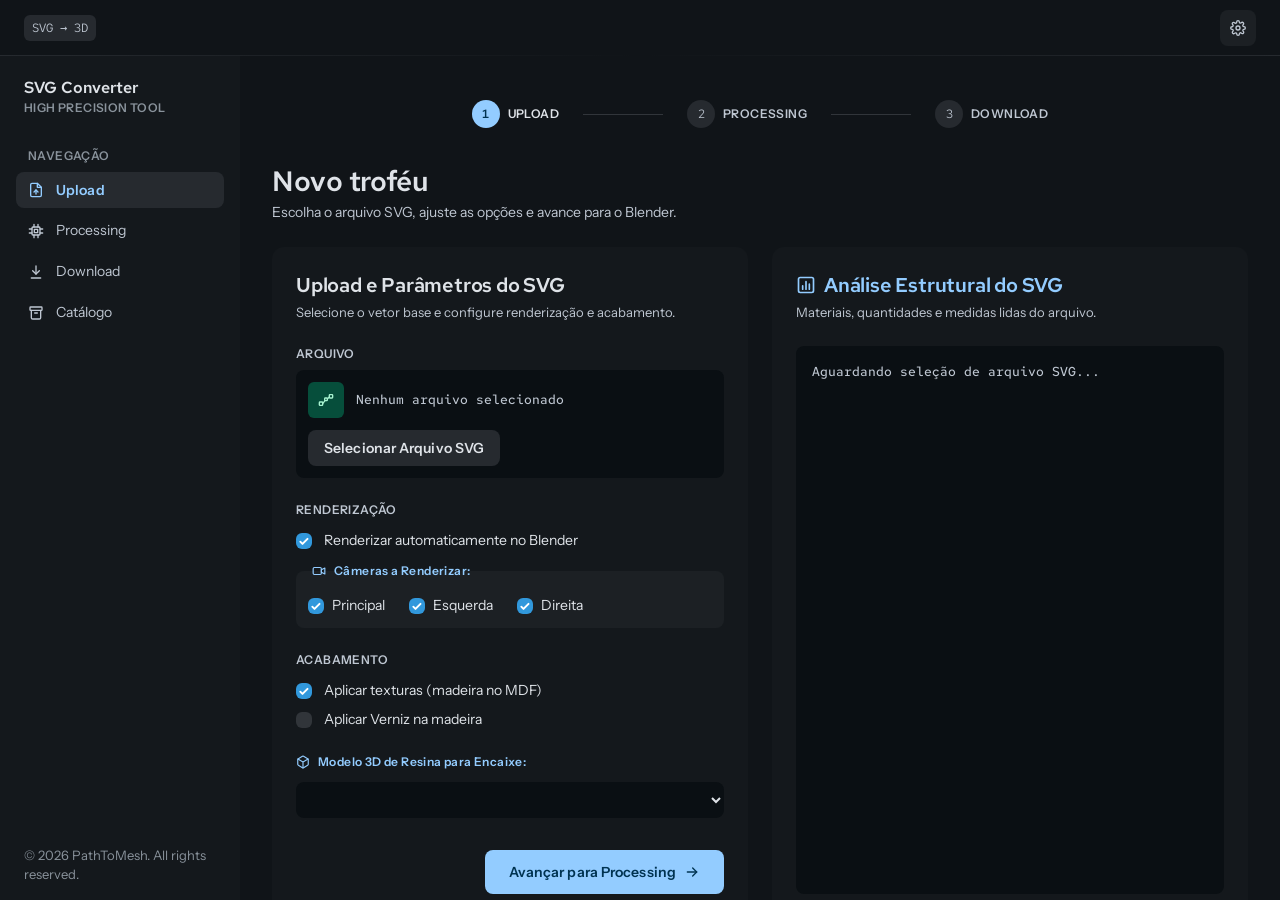
<file: ui_web/index.html>
<!DOCTYPE html>
<html lang="pt-BR" class="dark">
<head>
  <meta charset="UTF-8">
  <meta name="viewport" content="width=device-width, initial-scale=1.0">
  <!-- Sem nada da internet: CSS, JS e ícones (SVG abaixo) ficam nesta pasta; funciona offline -->
  <title>PathToMesh</title>
  <link rel="stylesheet" href="tema.css">
  <link rel="stylesheet" href="estilo.css">
</head>
<body>
  <!-- Ícones (desenhados em SVG, no lugar da fonte Material Symbols do modelo, que viria da internet) -->
  <svg xmlns="http://www.w3.org/2000/svg" class="sprite" aria-hidden="true">
    <defs>
      <symbol id="i-settings" viewBox="0 0 24 24"><circle cx="12" cy="12" r="3"/><path d="M19.4 15a1.7 1.7 0 0 0 .3 1.8l.1.1a2 2 0 1 1-2.8 2.8l-.1-.1a1.7 1.7 0 0 0-1.8-.3 1.7 1.7 0 0 0-1 1.5V21a2 2 0 1 1-4 0v-.1a1.7 1.7 0 0 0-1.1-1.5 1.7 1.7 0 0 0-1.8.3l-.1.1a2 2 0 1 1-2.8-2.8l.1-.1a1.7 1.7 0 0 0 .3-1.8 1.7 1.7 0 0 0-1.5-1H3a2 2 0 1 1 0-4h.1a1.7 1.7 0 0 0 1.5-1.1 1.7 1.7 0 0 0-.3-1.8l-.1-.1a2 2 0 1 1 2.8-2.8l.1.1a1.7 1.7 0 0 0 1.8.3H9a1.7 1.7 0 0 0 1-1.5V3a2 2 0 1 1 4 0v.1a1.7 1.7 0 0 0 1 1.5 1.7 1.7 0 0 0 1.8-.3l.1-.1a2 2 0 1 1 2.8 2.8l-.1.1a1.7 1.7 0 0 0-.3 1.8V9a1.7 1.7 0 0 0 1.5 1H21a2 2 0 1 1 0 4h-.1a1.7 1.7 0 0 0-1.5 1z"/></symbol>
      <symbol id="i-upload" viewBox="0 0 24 24"><path d="M14 2H6a2 2 0 0 0-2 2v16a2 2 0 0 0 2 2h12a2 2 0 0 0 2-2V8z"/><path d="M14 2v6h6"/><path d="M12 18v-6"/><path d="m9 15 3-3 3 3"/></symbol>
      <symbol id="i-memory" viewBox="0 0 24 24"><rect x="6" y="6" width="12" height="12" rx="1.5"/><rect x="9.5" y="9.5" width="5" height="5"/><path d="M9 2v4M15 2v4M9 18v4M15 18v4M2 9h4M2 15h4M18 9h4M18 15h4"/></symbol>
      <symbol id="i-download" viewBox="0 0 24 24"><path d="M12 3v12"/><path d="m7 10 5 5 5-5"/><path d="M5 21h14"/></symbol>
      <symbol id="i-inventory" viewBox="0 0 24 24"><rect x="3" y="3" width="18" height="5" rx="1"/><path d="M5 8v11a2 2 0 0 0 2 2h10a2 2 0 0 0 2-2V8"/><path d="M10 12h4"/></symbol>
      <symbol id="i-polyline" viewBox="0 0 24 24"><rect x="2" y="15" width="5" height="5" rx="1"/><rect x="17" y="4" width="5" height="5" rx="1"/><rect x="10" y="9" width="4" height="4" rx="1"/><path d="M7 17.5 10.5 13M14 10.5l3-3"/></symbol>
      <symbol id="i-videocam" viewBox="0 0 24 24"><rect x="2" y="6" width="14" height="12" rx="2"/><path d="m16 10 6-3v10l-6-3z"/></symbol>
      <symbol id="i-cubo" viewBox="0 0 24 24"><path d="M21 16V8a2 2 0 0 0-1-1.7l-7-4a2 2 0 0 0-2 0l-7 4A2 2 0 0 0 3 8v8a2 2 0 0 0 1 1.7l7 4a2 2 0 0 0 2 0l7-4a2 2 0 0 0 1-1.7z"/><path d="M3.3 7 12 12l8.7-5M12 22V12"/></symbol>
      <symbol id="i-seta" viewBox="0 0 24 24"><path d="M5 12h14"/><path d="m13 6 6 6-6 6"/></symbol>
      <symbol id="i-analytics" viewBox="0 0 24 24"><rect x="3" y="3" width="18" height="18" rx="2"/><path d="M8 17v-4M12 17V8M16 17v-6"/></symbol>
      <symbol id="i-pasta" viewBox="0 0 24 24"><path d="M3 7a2 2 0 0 1 2-2h4l2 2h8a2 2 0 0 1 2 2v1H7.5a2 2 0 0 0-1.9 1.4L3 19z"/><path d="M3 19 5.6 11.4A2 2 0 0 1 7.5 10H22l-2.7 7.6a2 2 0 0 1-1.9 1.4z"/></symbol>
      <symbol id="i-camadas" viewBox="0 0 24 24"><path d="m12 2 10 5-10 5L2 7z"/><path d="m2 12 10 5 10-5"/><path d="m2 17 10 5 10-5"/></symbol>
      <symbol id="i-regua" viewBox="0 0 24 24"><rect x="2" y="7" width="20" height="10" rx="1.5"/><path d="M6 7v4M10 7v3M14 7v4M18 7v3"/></symbol>
      <symbol id="i-aviso" viewBox="0 0 24 24"><path d="M10.3 3.9 1.8 18a2 2 0 0 0 1.7 3h17a2 2 0 0 0 1.7-3L13.7 3.9a2 2 0 0 0-3.4 0z"/><path d="M12 9v4M12 17h.01"/></symbol>
      <symbol id="i-erro" viewBox="0 0 24 24"><circle cx="12" cy="12" r="10"/><path d="m15 9-6 6M9 9l6 6"/></symbol>
      <symbol id="i-ok" viewBox="0 0 24 24"><circle cx="12" cy="12" r="10"/><path d="m8 12 3 3 5-6"/></symbol>
      <symbol id="i-check" viewBox="0 0 24 24"><path d="m5 12.5 4.5 4.5L19 7.5"/></symbol>
      <symbol id="i-atualizar" viewBox="0 0 24 24"><path d="M21 12a9 9 0 0 1-15.4 6.4L3 16"/><path d="M3 21v-5h5"/><path d="M3 12a9 9 0 0 1 15.4-6.4L21 8"/><path d="M21 3v5h-5"/></symbol>
      <symbol id="i-fechar" viewBox="0 0 24 24"><path d="M6 6l12 12M18 6 6 18"/></symbol>
      <symbol id="i-imagem" viewBox="0 0 24 24"><rect x="3" y="3" width="18" height="18" rx="2"/><circle cx="9" cy="9" r="2"/><path d="m21 15-3.1-3.1a2 2 0 0 0-2.8 0L6 21"/></symbol>
      <symbol id="i-anterior" viewBox="0 0 24 24"><path d="m15 18-6-6 6-6"/></symbol>
      <symbol id="i-proxima" viewBox="0 0 24 24"><path d="m9 18 6-6-6-6"/></symbol>
      <symbol id="i-copiar" viewBox="0 0 24 24"><rect x="9" y="9" width="12" height="12" rx="2"/><path d="M5 15H4a1 1 0 0 1-1-1V4a1 1 0 0 1 1-1h10a1 1 0 0 1 1 1v1"/></symbol>
      <symbol id="i-pasta-aberta" viewBox="0 0 24 24"><path d="M3 6a2 2 0 0 1 2-2h4l2 2h8a2 2 0 0 1 2 2v10a2 2 0 0 1-2 2H5a2 2 0 0 1-2-2z"/><path d="M12 10v6M9 13l3 3 3-3"/></symbol>
    </defs>
  </svg>

  <div class="app">

    <!-- Barra superior (56 px) -->
    <header class="barra-topo">
      <div class="marca">
        <img id="logo-cabecalho" class="logo" alt="PathToMesh" hidden>
        <span id="nome-app" class="nome-app" hidden>PathToMesh</span>
        <span class="selo">SVG → 3D</span>
      </div>
      <div class="acoes-topo">
        <button id="btn-configuracoes" type="button" class="botao-icone" aria-label="Configurações" title="Configurações">
          <svg class="ic"><use href="#i-settings"/></svg>
        </button>
      </div>
    </header>

    <div class="corpo">

      <!-- Menu lateral (240 px) -->
      <aside class="lateral">
        <div class="lateral-topo">
          <div class="lateral-titulo">
            <p class="title-md">SVG Converter</p>
            <p class="label-md maiusc apagado">HIGH PRECISION TOOL</p>
          </div>
          <nav class="navegacao" aria-label="Navegação principal">
            <p class="label-md maiusc apagado nav-legenda">NAVEGAÇÃO</p>
            <a href="#" class="nav-item" data-tela="upload"><svg class="ic"><use href="#i-upload"/></svg><span>Upload</span></a>
            <a href="#" class="nav-item" data-tela="processing"><svg class="ic"><use href="#i-memory"/></svg><span>Processing</span></a>
            <a href="#" class="nav-item" data-tela="download"><svg class="ic"><use href="#i-download"/></svg><span>Download</span></a>
            <a href="#" class="nav-item" data-tela="catalogo"><svg class="ic"><use href="#i-inventory"/></svg><span>Catálogo</span></a>
          </nav>
        </div>
        <footer class="lateral-rodape">
          <p id="rodape-texto" class="body-sm apagado">© 2026 PathToMesh. All rights reserved.</p>
        </footer>
      </aside>

      <main class="area">

        <!-- ============================================================ UPLOAD -->
        <section id="tela-upload" class="tela" data-etapa="1">
          <nav class="etapas" aria-label="Etapas de conversão"></nav>
          <div class="cabecalho-tela">
            <h1 class="headline-lg">Novo troféu</h1>
            <p class="body-md suave">Escolha o arquivo SVG, ajuste as opções e avance para o Blender.</p>
          </div>

          <div class="grade">
            <!-- Coluna esquerda: arquivo e parâmetros -->
            <article class="cartao cartao-acao">
              <div class="pilha-lg">
                <header class="cartao-cab">
                  <h2 class="headline-md">Upload e Parâmetros do SVG</h2>
                  <p class="body-sm suave">Selecione o vetor base e configure renderização e acabamento.</p>
                </header>

                <section class="secao">
                  <span class="label-md maiusc suave">ARQUIVO</span>
                  <div class="zona-arquivo">
                    <div class="zona-arquivo-info">
                      <div class="icone-arquivo"><svg class="ic"><use href="#i-polyline"/></svg></div>
                      <div class="coluna">
                        <span id="svg-nome" class="mono-md suave">Nenhum arquivo selecionado</span>
                        <span id="svg-dica" class="body-sm suave" hidden>Vetor pronto para conversão</span>
                      </div>
                    </div>
                    <button id="btn-selecionar-svg" type="button" class="botao botao-secundario">Selecionar Arquivo SVG</button>
                  </div>
                </section>

                <section class="secao secao-linha">
                  <span class="label-md maiusc suave">RENDERIZAÇÃO</span>
                  <label class="marcador">
                    <input id="chk-render-auto" type="checkbox" checked>
                    <span class="body-md">Renderizar automaticamente no Blender</span>
                  </label>
                  <fieldset class="grupo-cameras">
                    <legend class="label-md destaque"><svg class="ic ic-peq"><use href="#i-videocam"/></svg><span>Câmeras a Renderizar:</span></legend>
                    <div class="linha-cameras">
                      <label class="marcador"><input id="chk-cam-principal" type="checkbox" checked><span class="body-md">Principal</span></label>
                      <label class="marcador"><input id="chk-cam-esquerda" type="checkbox" checked><span class="body-md">Esquerda</span></label>
                      <label class="marcador"><input id="chk-cam-direita" type="checkbox" checked><span class="body-md">Direita</span></label>
                    </div>
                  </fieldset>
                </section>

                <section class="secao secao-linha">
                  <span class="label-md maiusc suave">ACABAMENTO</span>
                  <div class="pilha-sm">
                    <label class="marcador"><input id="chk-textura" type="checkbox" checked><span class="body-md">Aplicar texturas (madeira no MDF)</span></label>
                    <label class="marcador"><input id="chk-verniz" type="checkbox"><span class="body-md">Aplicar Verniz na madeira</span></label>
                  </div>
                </section>

                <label class="secao secao-linha">
                  <span class="label-md destaque com-icone"><svg class="ic ic-peq"><use href="#i-cubo"/></svg><span>Modelo 3D de Resina para Encaixe:</span></span>
                  <select id="sel-resina" class="campo"></select>
                </label>
              </div>

              <footer class="cartao-rodape">
                <button id="btn-avancar" type="button" class="botao botao-principal botao-grande">
                  <span>Avançar para Processing</span>
                  <svg class="ic"><use href="#i-seta"/></svg>
                </button>
              </footer>
            </article>

            <!-- Coluna direita: análise do SVG -->
            <article class="cartao">
              <header class="cartao-cab">
                <div class="com-icone">
                  <svg class="ic ic-titulo destaque"><use href="#i-analytics"/></svg>
                  <h2 class="headline-md destaque">Análise Estrutural do SVG</h2>
                </div>
                <p class="body-sm suave">Materiais, quantidades e medidas lidas do arquivo.</p>
              </header>

              <div id="painel-analise" class="painel">
                <p id="analise-vazia" class="mono-md suave">Aguardando seleção de arquivo SVG...</p>
                <p id="analise-erro" class="mono-md erro" hidden></p>
                <div id="analise-dados" class="painel-dados" hidden>
                  <div class="pilha-lg">
                    <div class="resumo-arquivo">
                      <div class="com-icone">
                        <svg class="ic ic-peq sucesso"><use href="#i-pasta"/></svg>
                        <span class="mono-sm suave">ARQUIVO:</span>
                        <span id="analise-arquivo" class="mono-md sucesso"></span>
                      </div>
                      <span class="pilula">Lido</span>
                    </div>

                    <div class="pilha-sm">
                      <div class="com-icone">
                        <svg class="ic ic-peq sucesso"><use href="#i-camadas"/></svg>
                        <h3 class="mono-sm sucesso maiusc">MATERIAIS &amp; QUANTIDADES</h3>
                      </div>
                      <ul id="analise-materiais" class="lista-materiais"></ul>
                    </div>

                    <div class="pilha-sm secao-linha-forte">
                      <div class="com-icone">
                        <svg class="ic ic-peq sucesso"><use href="#i-regua"/></svg>
                        <h3 class="mono-sm sucesso maiusc">DIMENSÃO DO TROFÉU</h3>
                      </div>
                      <div class="medidas">
                        <div class="medida"><span class="label-md suave">Fundo</span><span id="medida-fundo" class="mono-md"></span></div>
                        <div class="medida"><span class="label-md suave">Largura</span><span id="medida-largura" class="mono-md sucesso"></span><span id="medida-largura-cm" class="mono-sm suave"></span></div>
                        <div class="medida"><span class="label-md suave">Altura</span><span id="medida-altura" class="mono-md sucesso"></span><span id="medida-altura-cm" class="mono-sm suave"></span></div>
                      </div>
                    </div>
                  </div>

                  <div id="analise-descartadas" class="faixa-aviso" role="status" hidden>
                    <div class="com-icone">
                      <svg class="ic aviso"><use href="#i-aviso"/></svg>
                      <span class="mono-sm maiusc sobre-aviso">PEÇAS QUE NÃO SERÃO CONVERTIDAS</span>
                    </div>
                    <span id="analise-descartadas-qtd" class="mono-md aviso"></span>
                  </div>
                </div>
              </div>
            </article>
          </div>
        </section>

        <!-- ============================================================ PROCESSING -->
        <section id="tela-processing" class="tela" data-etapa="2" hidden>
          <nav class="etapas" aria-label="Etapas de conversão"></nav>
          <article class="cartao cartao-cheio">
            <div id="proc-cartao" class="processando">
              <div class="proc-cab">
                <div class="proc-textos">
                  <h1 class="headline-lg">Processando Troféu no Blender...</h1>
                  <p id="proc-status" class="title-md destaque">🔄 Iniciando importação e montagem de malhas...</p>
                </div>
                <!-- Logo animado: aparece quando a etapa demora (preparação, shaders, gravação ou > 4 s parada) -->
                <div id="proc-logo" class="logo-espera" aria-hidden="true">
                  <div class="logo-espera-anel">
                    <span id="proc-logo-orbita" class="logo-orbita"><span class="logo-bolinha"></span></span>
                    <img id="proc-logo-img" alt="" hidden>
                  </div>
                  <span id="proc-logo-texto" class="label-md suave"></span>
                </div>
              </div>
              <div class="progresso">
                <div class="progresso-info">
                  <div class="progresso-dados">
                    <span id="proc-samples" class="label-md suave">Aguardando início do Cycles...</span>
                    <!-- só a contagem: as imagens aparecem na tela de conclusão (Download) -->
                    <span id="proc-imagens" class="label-md suave" hidden></span>
                  </div>
                  <span id="proc-porcentagem" class="title-md destaque">0%</span>
                </div>
                <div id="proc-trilho" class="trilho" role="progressbar" aria-valuemin="0" aria-valuemax="100" aria-valuenow="0"><div id="proc-barra" class="barra"></div></div>
              </div>
              <div class="secao-linha">
                <span class="label-md maiusc suave">ETAPAS</span>
                <ol id="proc-etapas" class="linha-tempo"></ol>
              </div>
            </div>
          </article>
        </section>

        <!-- ============================================================ DOWNLOAD -->
        <section id="tela-download" class="tela" data-etapa="3" hidden>
          <nav class="etapas" aria-label="Etapas de conversão"></nav>
          <article class="cartao cartao-cheio">
            <div class="bloco-concluido">
              <div class="circulo-ok"><svg class="ic"><use href="#i-check"/></svg></div>
              <h1 class="headline-lg sucesso">Processamento Concluído!</h1>
              <p class="body-md suave">Abra a pasta para ver as imagens e os arquivos gerados.</p>
              <button id="btn-abrir-pasta" type="button" class="botao botao-sucesso botao-grande">
                <svg class="ic"><use href="#i-pasta-aberta"/></svg>
                <span>Abrir Pasta de Imagens / Arquivos</span>
              </button>
            </div>
          </article>
          <!-- Galeria das imagens geradas (também a do último render, ao abrir o app) -->
          <article id="galeria-download" class="cartao galeria-cartao" data-galeria="todas">
            <header class="cartao-cab cab-com-acao">
              <div class="pilha-xs">
                <div class="com-icone">
                  <svg class="ic ic-titulo destaque"><use href="#i-imagem"/></svg>
                  <h2 class="headline-md destaque">Imagens geradas</h2>
                </div>
                <p class="body-sm suave galeria-legenda">Clique numa imagem para ampliar. Arraste para outro programa ou use Copiar (cole com Ctrl+V).</p>
              </div>
              <div class="acoes-topo">
                <button id="btn-galeria-copiar-todas" type="button" class="botao botao-secundario" title="Copia todas as imagens deste render como arquivos (cole com Ctrl+V)">
                  <svg class="ic"><use href="#i-copiar"/></svg><span>Copiar todas</span>
                </button>
                <button id="btn-galeria-pasta" type="button" class="botao botao-secundario">
                  <svg class="ic"><use href="#i-pasta"/></svg><span>Abrir pasta</span>
                </button>
              </div>
            </header>
            <p class="body-md suave galeria-vazia">Nenhuma imagem gerada ainda.</p>
            <ul class="galeria-grade"></ul>
          </article>
        </section>

        <!-- ============================================================ CATÁLOGO -->
        <section id="tela-catalogo" class="tela" hidden>
          <article class="cartao cartao-cheio">
            <header class="cartao-cab cab-com-acao">
              <div class="pilha-xs">
                <div class="com-icone">
                  <svg class="ic ic-titulo destaque"><use href="#i-inventory"/></svg>
                  <h2 class="headline-md destaque">Mapeamento do Catálogo de Troféus</h2>
                </div>
                <p class="body-sm suave">Modalidades e modelos do catálogo que já têm SVG pronto.</p>
              </div>
              <button id="btn-atualizar-catalogo" type="button" class="botao botao-secundario">
                <svg class="ic"><use href="#i-atualizar"/></svg><span>Atualizar Catálogo</span>
              </button>
            </header>
            <pre id="catalogo-texto" class="relatorio mono-md"></pre>
          </article>
        </section>
      </main>
    </div>
  </div>

  <!-- ============================================================ CONFIGURAÇÕES -->
  <div id="janela-config" class="fundo-modal" hidden>
    <div class="modal modal-config" role="dialog" aria-modal="true" aria-labelledby="config-titulo">
      <div class="modal-rolagem">
        <header class="config-cab">
          <div class="pilha-xs">
            <h1 id="config-titulo" class="headline-lg com-icone"><svg class="ic ic-titulo"><use href="#i-settings"/></svg><span>Configurações e Diretórios</span></h1>
            <p class="body-md suave">Caminhos e opções usados pelo app. Ficam salvos para as próximas vezes.</p>
          </div>
          <button id="btn-config-fechar" type="button" class="botao-icone" aria-label="Fechar"><svg class="ic"><use href="#i-fechar"/></svg></button>
        </header>

        <article class="cartao">
          <header class="cartao-cab"><h2 class="headline-md">Programas e pastas</h2></header>
          <div class="pilha-lg">
            <div class="campo-busca">
              <label for="cfg-blender" class="label-md">Executável do Blender (blender.exe):</label>
              <span class="body-sm apagado">O programa que monta e renderiza o troféu em 3D.</span>
              <div class="linha-campo"><input id="cfg-blender" class="campo" type="text" spellcheck="false"><button id="btn-buscar-blender" type="button" class="botao botao-secundario">Buscar...</button></div>
            </div>
            <div class="campo-busca">
              <label for="cfg-catalogo" class="label-md">Pasta Raiz do Catálogo:</label>
              <span class="body-sm apagado">Pasta com as modalidades: &lt;MODALIDADE&gt;\&lt;MODELO&gt;\SVG.</span>
              <div class="linha-campo"><input id="cfg-catalogo" class="campo" type="text" spellcheck="false"><button id="btn-buscar-catalogo" type="button" class="botao botao-secundario">Buscar...</button></div>
            </div>
            <div class="campo-busca">
              <label for="cfg-resina" class="label-md">Pasta dos Modelos 3D (Resina):</label>
              <span class="body-sm apagado">Arquivos .obj, .fbx, .stl ou .blend para o encaixe de resina.</span>
              <div class="linha-campo"><input id="cfg-resina" class="campo" type="text" spellcheck="false"><button id="btn-buscar-resina" type="button" class="botao botao-secundario">Buscar...</button></div>
            </div>
            <div class="campo-busca">
              <label for="cfg-blend-dir" class="label-md">Pasta dos Estúdios Base (.blend):</label>
              <span class="body-sm apagado">Pasta onde ficam as cenas de estúdio (.blend).</span>
              <div class="linha-campo"><input id="cfg-blend-dir" class="campo" type="text" spellcheck="false"><button id="btn-buscar-blend-dir" type="button" class="botao botao-secundario">Buscar...</button></div>
            </div>
          </div>
        </article>

        <article class="cartao">
          <header class="cartao-cab"><h2 class="headline-md">Renderização</h2></header>
          <div class="pilha-lg">
            <div class="campo-busca">
              <label for="cfg-blend" class="label-md destaque">Estúdio Base (.blend) Ativo:</label>
              <select id="cfg-blend" class="campo"></select>
            </div>
            <div class="campo-busca">
              <label for="cfg-samples" class="label-md">Qtd de Samples do Cycles:</label>
              <span class="body-sm apagado">Mais samples deixam a imagem mais limpa, mas o render demora mais.</span>
              <input id="cfg-samples" class="campo campo-curto" type="text" inputmode="numeric">
            </div>
            <div class="campo-busca" id="cfg-malha">
              <span class="label-md">Malha 3D (depois da conversão do SVG):</span>
              <label class="marcador"><input id="cfg-malha-tratar" type="checkbox"><span class="body-md">Tratar a malha (limpeza, dissolve limitado e normais por ângulo)</span></label>
              <label class="marcador"><input id="cfg-malha-arredondar" type="checkbox"><span class="body-md">Arredondar bordas da base (bevel leve)</span></label>
              <span class="body-sm apagado">Cada opção funciona sozinha: o arredondamento não depende do tratamento.</span>
              <div class="linha-campo">
                <div class="campo-busca">
                  <label for="cfg-malha-bordas" class="label-md">Bordas arredondadas:</label>
                  <select id="cfg-malha-bordas" class="campo"><option value="topo">topo</option><option value="base">base</option><option value="ambos">ambos</option></select>
                </div>
                <div class="campo-busca">
                  <label for="cfg-malha-bevel-mm" class="label-md">Largura (mm):</label>
                  <input id="cfg-malha-bevel-mm" class="campo campo-curto" type="text" inputmode="decimal">
                </div>
              </div>
              <details class="avancado">
                <summary class="label-md">Avançado (merge, dissolve, bevel, normais)</summary>
                <div class="pilha-lg">
                  <span class="body-sm apagado">Merge, dissolve e normais só agem com "Tratar a malha" ligado; o bevel age sozinho.</span>
                  <div class="campo-busca"><label for="cfg-malha-merge" class="label-md">Merge by distance (mm):</label>
                    <span class="body-sm apagado">Junta pontos duplicados. Nunca passa de 10% da espessura da peça.</span>
                    <input id="cfg-malha-merge" class="campo campo-curto" type="text" inputmode="decimal"></div>
                  <div class="campo-busca"><label for="cfg-malha-resolucao" class="label-md">Resolução das curvas:</label>
                    <span class="body-sm apagado">Pontos por trecho de curva do SVG (poucos pontos no SVG = curva facetada).</span>
                    <input id="cfg-malha-resolucao" class="campo campo-curto" type="text" inputmode="numeric"></div>
                  <label class="marcador"><input id="cfg-malha-dissolve" type="checkbox"><span class="body-md">Dissolve limitado (menos faces, sem juntar materiais)</span></label>
                  <div class="campo-busca"><label for="cfg-malha-dissolve-graus" class="label-md">Ângulo do dissolve (graus):</label>
                    <input id="cfg-malha-dissolve-graus" class="campo campo-curto" type="text" inputmode="decimal"></div>
                  <div class="campo-busca"><label for="cfg-malha-segmentos" class="label-md">Segmentos do bevel:</label>
                    <input id="cfg-malha-segmentos" class="campo campo-curto" type="text" inputmode="numeric"></div>
                  <div class="campo-busca"><label for="cfg-malha-pecas" class="label-md">Peças com bevel:</label>
                    <span class="body-sm apagado">base = só a peça de base; todas = todas as peças com espessura.</span>
                    <select id="cfg-malha-pecas" class="campo"><option value="base">base</option><option value="todas">todas</option></select></div>
                  <label class="marcador"><input id="cfg-malha-suavizar" type="checkbox"><span class="body-md">Sombreamento suave só nas curvas (faces planas ficam retas)</span></label>
                  <div class="campo-busca"><label for="cfg-malha-suavizar-graus" class="label-md">Ângulo do sombreamento suave (graus):</label>
                    <input id="cfg-malha-suavizar-graus" class="campo campo-curto" type="text" inputmode="decimal"></div>
                </div>
              </details>
            </div>
          </div>
        </article>
      </div>
      <footer class="modal-rodape">
        <button id="btn-config-salvar" type="button" class="botao botao-principal">Salvar Configurações</button>
      </footer>
    </div>
  </div>

  <!-- ============================================================ IMAGEM AMPLIADA (galeria) -->
  <div id="janela-imagem" class="fundo-modal fundo-imagem" hidden>
    <div class="modal modal-imagem" role="dialog" aria-modal="true" aria-labelledby="imagem-titulo">
      <header class="imagem-cab">
        <div class="pilha-xs">
          <h2 id="imagem-titulo" class="headline-md"></h2>
          <p id="imagem-info" class="mono-sm suave"></p>
        </div>
        <div class="acoes-topo">
          <span id="imagem-posicao" class="selo"></span>
          <button id="btn-imagem-copiar" type="button" class="botao botao-secundario" title="Copia a imagem e o arquivo (cole com Ctrl+V)">
            <svg class="ic"><use href="#i-copiar"/></svg><span>Copiar imagem</span>
          </button>
          <button id="btn-imagem-fechar" type="button" class="botao-icone" aria-label="Fechar" title="Fechar (Esc)"><svg class="ic"><use href="#i-fechar"/></svg></button>
        </div>
      </header>
      <div class="imagem-palco">
        <button id="btn-imagem-anterior" type="button" class="botao-icone seta-imagem" aria-label="Imagem anterior" title="Anterior (←)"><svg class="ic"><use href="#i-anterior"/></svg></button>
        <img id="imagem-grande" class="imagem-grande" alt="" draggable="true" title="Arraste para outro programa (WhatsApp, Explorer, e-mail)">
        <p id="imagem-carregando" class="body-md suave" hidden>Carregando...</p>
        <button id="btn-imagem-proxima" type="button" class="botao-icone seta-imagem" aria-label="Próxima imagem" title="Próxima (→)"><svg class="ic"><use href="#i-proxima"/></svg></button>
      </div>
    </div>
  </div>

  <!-- ============================================================ AVISOS (no lugar das caixas de mensagem) -->
  <div id="janela-aviso" class="fundo-modal fundo-aviso" hidden>
    <div class="modal modal-aviso" role="alertdialog" aria-modal="true" aria-labelledby="aviso-titulo" aria-describedby="aviso-mensagem">
      <header class="aviso-cab">
        <svg id="aviso-icone" class="ic ic-titulo aviso"><use href="#i-aviso"/></svg>
        <h2 id="aviso-titulo" class="headline-md">Atenção</h2>
      </header>
      <p id="aviso-mensagem" class="body-md aviso-mensagem"></p>
      <footer class="modal-rodape">
        <button id="btn-aviso-ok" type="button" class="botao botao-principal">OK</button>
      </footer>
    </div>
  </div>

  <!-- Aviso rápido (copiar/arrastar): some sozinho -->
  <div id="aviso-rapido" class="aviso-rapido" role="status" aria-live="polite" hidden></div>

  <script src="app.js"></script>
</body>
</html>
</file>
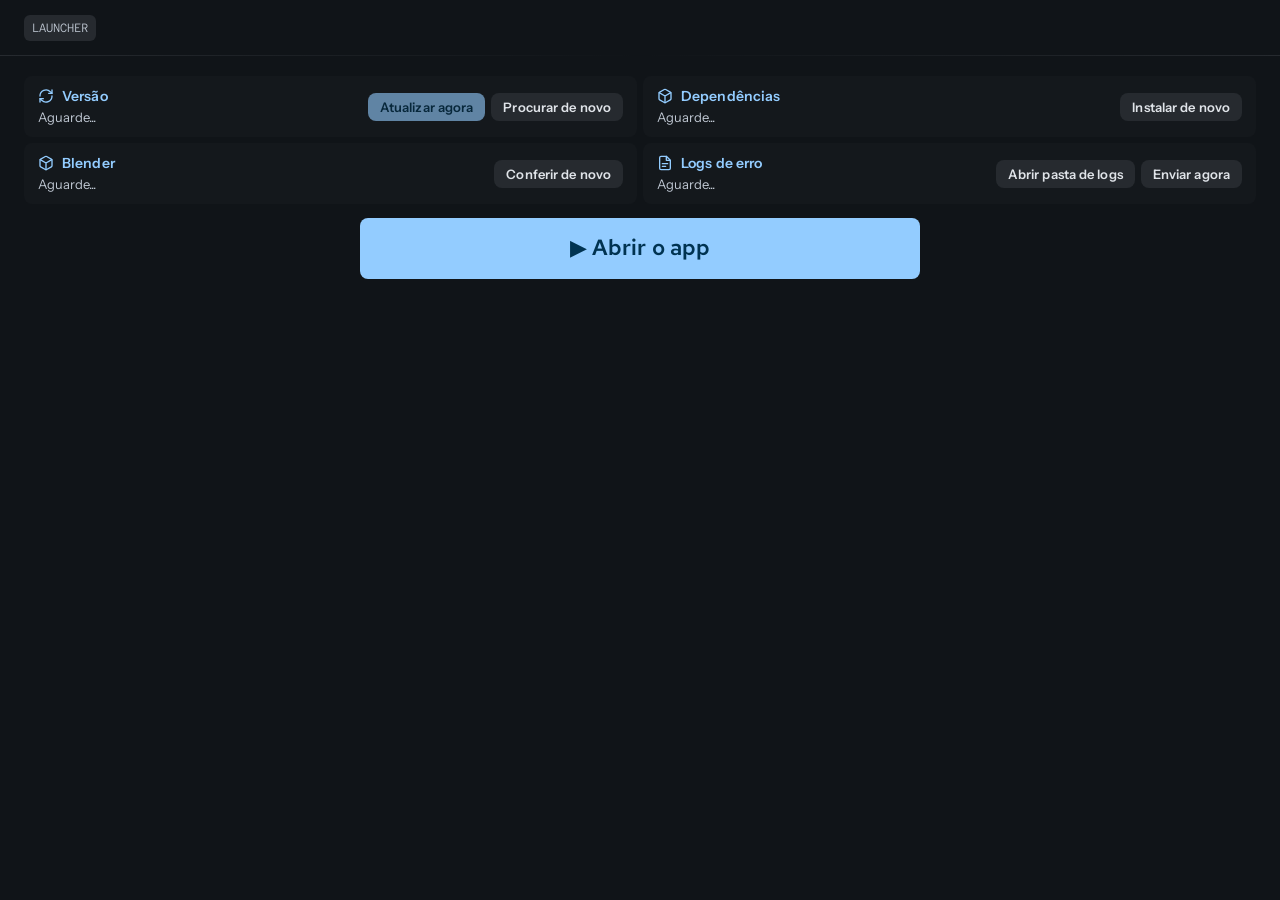
<file: ui_web/launcher.html>
<!DOCTYPE html>
<html lang="pt-BR" class="dark">
<head>
  <meta charset="UTF-8">
  <meta name="viewport" content="width=device-width, initial-scale=1.0">
  <!-- Launcher no visual do app: o MESMO tema.css (cores, fontes, botões, cabeçalho) e os cartões
       e avisos do estilo.css; o launcher.css tem só o layout compacto dele. Funciona offline. -->
  <title>PathToMesh - Launcher</title>
  <link rel="stylesheet" href="tema.css">
  <link rel="stylesheet" href="estilo.css">
  <link rel="stylesheet" href="launcher.css">
</head>
<body class="launcher">
  <svg xmlns="http://www.w3.org/2000/svg" class="sprite" aria-hidden="true">
    <defs>
      <symbol id="i-atualizar" viewBox="0 0 24 24"><path d="M21 12a9 9 0 0 1-15.4 6.4L3 16"/><path d="M3 21v-5h5"/><path d="M3 12a9 9 0 0 1 15.4-6.4L21 8"/><path d="M21 3v5h-5"/></symbol>
      <symbol id="i-pacote" viewBox="0 0 24 24"><path d="M21 16V8a2 2 0 0 0-1-1.7l-7-4a2 2 0 0 0-2 0l-7 4A2 2 0 0 0 3 8v8a2 2 0 0 0 1 1.7l7 4a2 2 0 0 0 2 0l7-4a2 2 0 0 0 1-1.7z"/><path d="m3.3 7 8.7 5 8.7-5M12 22V12"/></symbol>
      <symbol id="i-cubo" viewBox="0 0 24 24"><path d="M21 16V8a2 2 0 0 0-1-1.7l-7-4a2 2 0 0 0-2 0l-7 4A2 2 0 0 0 3 8v8a2 2 0 0 0 1 1.7l7 4a2 2 0 0 0 2 0l7-4a2 2 0 0 0 1-1.7z"/><path d="M3.3 7 12 12l8.7-5M12 22V12"/></symbol>
      <symbol id="i-nota" viewBox="0 0 24 24"><path d="M14 2H6a2 2 0 0 0-2 2v16a2 2 0 0 0 2 2h12a2 2 0 0 0 2-2V8z"/><path d="M14 2v6h6"/><path d="M8 13h8M8 17h5"/></symbol>
      <symbol id="i-play" viewBox="0 0 24 24"><path d="M7 4v16l13-8z"/></symbol>
      <symbol id="i-aviso" viewBox="0 0 24 24"><path d="M10.3 3.9 1.8 18a2 2 0 0 0 1.7 3h17a2 2 0 0 0 1.7-3L13.7 3.9a2 2 0 0 0-3.4 0z"/><path d="M12 9v4M12 17h.01"/></symbol>
      <symbol id="i-erro" viewBox="0 0 24 24"><circle cx="12" cy="12" r="10"/><path d="m15 9-6 6M9 9l6 6"/></symbol>
      <symbol id="i-ok" viewBox="0 0 24 24"><circle cx="12" cy="12" r="10"/><path d="m8 12 3 3 5-6"/></symbol>
    </defs>
  </svg>

  <div class="app">
    <header class="barra-topo">
      <div class="marca">
        <img id="logo-cabecalho" class="logo" alt="PathToMesh" hidden>
        <span id="nome-app" class="nome-app" hidden>PathToMesh</span>
        <span class="selo">LAUNCHER</span>
      </div>
      <!-- versão atual no canto do cabeçalho (economiza uma linha no cartão "Versão") -->
      <p id="txt-versao" class="mono-sm suave versao-topo"></p>
    </header>

    <main class="area launcher-corpo">
      <div class="lista-launcher">
        <article class="cartao cartao-launcher">
          <div class="texto-launcher">
            <h2 class="label-lg destaque com-icone"><svg class="ic"><use href="#i-atualizar"/></svg><span>Versão</span></h2>
            <p id="st-atualizacao" class="body-sm suave estado-launcher">Aguarde...</p>
          </div>
          <div class="linha-botoes">
            <button id="btn-atualizar" type="button" class="botao botao-principal" disabled>Atualizar agora</button>
            <button id="btn-procurar" type="button" class="botao botao-secundario">Procurar de novo</button>
          </div>
        </article>

        <article class="cartao cartao-launcher">
          <div class="texto-launcher">
            <h2 class="label-lg destaque com-icone"><svg class="ic"><use href="#i-pacote"/></svg><span>Dependências</span></h2>
            <p id="st-dependencias" class="body-sm suave estado-launcher">Aguarde...</p>
          </div>
          <div class="linha-botoes">
            <button id="btn-instalar" type="button" class="botao botao-secundario">Instalar de novo</button>
          </div>
        </article>

        <article class="cartao cartao-launcher">
          <div class="texto-launcher">
            <h2 class="label-lg destaque com-icone"><svg class="ic"><use href="#i-cubo"/></svg><span>Blender</span></h2>
            <p id="st-blender" class="body-sm suave estado-launcher">Aguarde...</p>
          </div>
          <div class="linha-botoes">
            <button id="btn-blender" type="button" class="botao botao-secundario">Conferir de novo</button>
          </div>
        </article>

        <article class="cartao cartao-launcher">
          <div class="texto-launcher">
            <h2 class="label-lg destaque com-icone"><svg class="ic"><use href="#i-nota"/></svg><span>Logs de erro</span></h2>
            <p id="st-logs" class="body-sm suave estado-launcher">Aguarde...</p>
          </div>
          <div class="linha-botoes">
            <button id="btn-pasta-logs" type="button" class="botao botao-secundario">Abrir pasta de logs</button>
            <button id="btn-enviar-logs" type="button" class="botao botao-secundario">Enviar agora</button>
          </div>
        </article>
      </div>

      <div class="acao-launcher">
        <button id="btn-abrir" type="button" class="botao botao-principal botao-grande botao-abrir">▶  Abrir o app</button>
      </div>

      <!-- Detalhes (log de atualização/pip): aparece só enquanto o launcher trabalha e some depois.
           Se a tarefa escreveu alguma mensagem (resultado ou erro), fica até clicar em "Ocultar". -->
      <section id="bloco-detalhes" class="detalhes-launcher" hidden>
        <div class="detalhes-cab">
          <p id="txt-trabalhando" class="label-md suave com-icone"><span class="girando" aria-hidden="true"></span><span id="txt-tarefa">Trabalhando...</span></p>
          <button id="btn-ocultar-detalhes" type="button" class="botao botao-secundario botao-mini">Ocultar</button>
        </div>
        <pre id="txt-mensagens" class="relatorio mono-sm mensagens-launcher" aria-live="polite" hidden></pre>
      </section>
    </main>
  </div>

  <!-- Confirmação (no lugar da caixa "Atualizar" do Tk) e erros -->
  <div id="janela-aviso" class="fundo-modal fundo-aviso" hidden>
    <div class="modal modal-aviso" role="alertdialog" aria-modal="true" aria-labelledby="aviso-titulo" aria-describedby="aviso-mensagem">
      <header class="aviso-cab">
        <svg id="aviso-icone" class="ic ic-titulo aviso"><use href="#i-aviso"/></svg>
        <h2 id="aviso-titulo" class="headline-md">Atenção</h2>
      </header>
      <p id="aviso-mensagem" class="body-md aviso-mensagem"></p>
      <footer class="modal-rodape">
        <button id="btn-aviso-nao" type="button" class="botao botao-secundario" hidden>Não</button>
        <button id="btn-aviso-ok" type="button" class="botao botao-principal">OK</button>
      </footer>
    </div>
  </div>

  <script src="launcher.js"></script>
</body>
</html>
</file>
<file: ui_web/tema.css>
/* PathToMesh — tema compartilhado das telas web (app: index.html; launcher: launcher.html).
   Fontes, cores (tokens do docs/modelo-layout.html, tema escuro), espaços, tipografia e o básico.
   As duas páginas carregam ESTE arquivo primeiro: as cores ficam num lugar só e não divergem.
   As cores são as mesmas do tema_janela.TEMA (a interface Tkinter e a barra de título usam as mesmas).

   Contornos: cartões, campos, botões e divisórias não têm borda colorida. A separação vem do
   espaçamento e da leve diferença de fundo (surface < surface-opaca < container < high).
   O anel de foco aparece só no :focus-visible (teclado), para acessibilidade. */

/* Fontes do modelo, locais (licença SIL OFL 1.1, em ui_web/fontes/*-OFL.txt): arquivos .ttf
   variáveis do Google Fonts, por isso o font-weight é uma faixa (a do eixo wght de cada uma).
   Os colchetes dos nomes vão codificados na URL (%5B e %5D). Se a fonte estiver instalada no
   Windows, usa a instalada; se o arquivo faltar, cai na Segoe UI / Consolas (veja --f-*). */
@font-face {
  font-family: "Instrument Sans";
  src: local("Instrument Sans"), url("fontes/InstrumentSans%5Bwdth,wght%5D.ttf") format("truetype");
  font-weight: 400 700;
  font-stretch: 75% 100%;
  font-display: swap;
}
@font-face {
  font-family: "Red Hat Text";
  src: local("Red Hat Text"), url("fontes/RedHatText%5Bwght%5D.ttf") format("truetype");
  font-weight: 300 700;
  font-display: swap;
}
@font-face {
  font-family: "Red Hat Mono";
  src: local("Red Hat Mono"), url("fontes/RedHatMono%5Bwght%5D.ttf") format("truetype");
  font-weight: 300 700;
  font-display: swap;
}

:root {
  --success: #34D399;
  --on-success: #00291B;
  --success-container: #064E3B;
  --on-success-container: #A7F3D0;
  --warning: #FBBF24;
  --on-warning: #291800;
  --warning-container: #452700;
  --on-warning-container: #FDE68A;
  --primary: #93CCFF;
  --on-primary: #003351;
  --primary-container: #3198DC;
  --on-primary-container: #001524;
  --secondary: #ABCAE9;
  --secondary-container: #2D4C66;
  --on-secondary-container: #9DBCDA;
  --tertiary: #FFB875;
  --error: #FFB4AB;
  --on-error: #690005;
  --error-container: #93000A;
  --on-error-container: #FFDAD6;
  --surface: #101418;
  --surface-container-lowest: #0A0F13;
  --surface-container-low: #181C20;
  --surface-container: #1C2024;
  --surface-container-high: #262A2F;
  --surface-container-highest: #31353A;
  --on-surface: #DFE3E8;
  --on-surface-variant: #BFC7D2;
  --outline: #89929B;
  --outline-variant: #3F4850;
  /* áreas opacas (não ficam transparentes com o Acrylic): cartões, menu lateral, janelas.
     Meio-termo (média RGB) entre o --surface-container-low (#181C20) e a cor do cabeçalho e da
     barra de título (--surface, #101418). É o TEMA['superficie_opaca'] do tema_janela.py. */
  --surface-opaca: #14181C;

  /* espaços: xs 4, sm 8, md 12, lg 16, xl 24, 2xl 32, 3xl 48 */
  --xs: 4px; --sm: 8px; --md: 12px; --lg: 16px; --xl: 24px; --x2: 32px; --x3: 48px;
  /* raios */
  --r-sm: 6px; --r: 8px; --r-md: 12px; --r-lg: 16px;

  /* fontes do modelo (ui_web/fontes/ ou instaladas no Windows) e, de reserva, as do sistema */
  --f-titulo: "Red Hat Text", "Segoe UI Variable Display", "Segoe UI", system-ui, sans-serif;
  --f-corpo: "Instrument Sans", "Segoe UI Variable Text", "Segoe UI", system-ui, sans-serif;
  --f-mono: "Red Hat Mono", "Cascadia Mono", Consolas, "DejaVu Sans Mono", monospace;

  /* anel de foco (só no :focus-visible) */
  --anel-foco: 0 0 0 2px var(--primary);

  --t-estado: 120ms ease-out;
  color-scheme: dark;
}

* { box-sizing: border-box; }
html, body { height: 100%; margin: 0; }
body {
  background: var(--surface);
  color: var(--on-surface);
  font-family: var(--f-corpo);
  font-size: 14px; line-height: 21px;
  -webkit-font-smoothing: antialiased;
  overflow: hidden;
  user-select: none;
}
::selection { background: var(--primary-container); color: var(--on-primary-container); }
[hidden] { display: none !important; }
h1, h2, h3, p { margin: 0; }
.sprite { position: absolute; width: 0; height: 0; overflow: hidden; }

/* ---------------------------------------------------------------- tipografia (tokens do modelo) */
.headline-lg { font-family: var(--f-titulo); font-size: 28px; line-height: 34px; letter-spacing: -0.3px; font-weight: 600; }
.headline-md { font-family: var(--f-titulo); font-size: 20px; line-height: 28px; letter-spacing: -0.2px; font-weight: 600; }
.title-md    { font-family: var(--f-titulo); font-size: 16px; line-height: 24px; font-weight: 600; }
.body-md     { font-family: var(--f-corpo); font-size: 14px; line-height: 21px; font-weight: 400; }
.body-sm     { font-family: var(--f-corpo); font-size: 13px; line-height: 19px; font-weight: 400; }
.label-lg    { font-family: var(--f-corpo); font-size: 14px; line-height: 20px; letter-spacing: 0.1px; font-weight: 600; }
.label-md    { font-family: var(--f-corpo); font-size: 12px; line-height: 16px; letter-spacing: 0.4px; font-weight: 600; }
.mono-md     { font-family: var(--f-mono); font-size: 13px; line-height: 20px; font-weight: 500; }
.mono-sm     { font-family: var(--f-mono); font-size: 12px; line-height: 18px; font-weight: 400; }
.maiusc { text-transform: uppercase; }

.suave { color: var(--on-surface-variant); }
.apagado { color: var(--outline); }
.destaque { color: var(--primary); }
.sucesso { color: var(--success); }
.aviso { color: var(--warning); }
.sobre-aviso { color: var(--on-warning-container); }
.erro { color: var(--error); }

/* ---------------------------------------------------------------- ícones (SVG no lugar do Material Symbols) */
.ic {
  width: 16px; height: 16px; flex: none;
  fill: none; stroke: currentColor; stroke-width: 2; stroke-linecap: round; stroke-linejoin: round;
  vertical-align: middle;
}
.ic-peq { width: 14px; height: 14px; }
.ic-titulo { width: 20px; height: 20px; }
.com-icone { display: flex; align-items: center; gap: var(--sm); }

/* ---------------------------------------------------------------- cabeçalho (mesma cor do fundo da página)
   Sem barra separada: a faixa do logo tem o fundo da página e, embaixo, só um degradê suave que
   some no meio (no centro ele tem exatamente a cor do fundo), sem corte duro. */
.barra-topo {
  position: relative; height: 56px; flex: none; padding: 0 var(--xl);
  background: var(--surface);
  display: flex; align-items: center; justify-content: space-between; gap: var(--lg);
}
.barra-topo::after {
  content: ""; position: absolute; left: 0; right: 0; bottom: 0; height: 1px; pointer-events: none;
  background: linear-gradient(90deg, var(--surface-container-high), var(--surface) 50%, var(--surface-container-high));
}
.marca { display: flex; align-items: center; gap: var(--md); }
.logo { display: block; height: 46px; width: auto; }
.logo.largo { height: 34px; }
.nome-app { font-family: var(--f-titulo); font-size: 16px; line-height: 24px; font-weight: 600; color: var(--primary); }
.selo {
  font-family: var(--f-mono); font-size: 12px; line-height: 18px;
  color: var(--on-surface-variant); background: var(--surface-container-high);
  padding: var(--xs) var(--sm); border-radius: var(--r-sm);
}

/* ---------------------------------------------------------------- botões (iguais no app e no launcher) */
.botao {
  display: inline-flex; align-items: center; justify-content: center; gap: var(--sm);
  padding: var(--sm) var(--lg); border-radius: var(--r); border: 0; cursor: pointer;
  font-family: var(--f-corpo); font-size: 14px; line-height: 20px; letter-spacing: 0.1px; font-weight: 600;
  transition: background-color var(--t-estado), color var(--t-estado);
  white-space: nowrap;
}
.botao:focus { outline: none; }
.botao:focus-visible { outline: none; box-shadow: var(--anel-foco); }
.botao:disabled { cursor: default; opacity: .6; }
.botao-grande { padding: var(--md) var(--xl); }
.botao-secundario { background: var(--surface-container-high); color: var(--on-surface); }
.botao-secundario:hover:not(:disabled) { background: var(--surface-container-highest); }
.botao-principal { background: var(--primary); color: var(--on-primary); }
.botao-principal:hover:not(:disabled) { background: var(--primary-container); color: var(--on-primary-container); }
.botao-sucesso { background: var(--success); color: var(--on-success); }
.botao-sucesso:hover:not(:disabled) { background: var(--success-container); color: var(--on-success-container); }

/* barras de rolagem no tom do tema (a "borda" do polegar é da cor do trilho: só dá a folga) */
::-webkit-scrollbar { width: 12px; height: 12px; }
::-webkit-scrollbar-track { background: var(--surface-container-lowest); }
::-webkit-scrollbar-thumb { background: var(--surface-container-highest); border-radius: 9999px; border: 3px solid var(--surface-container-lowest); }
::-webkit-scrollbar-thumb:hover { background: var(--outline-variant); }
</file>
<file: ui_web/estilo.css>
/* PathToMesh — interface web do app, fiel ao docs/modelo-layout.html (tema escuro).
   As cores, fontes, espaços, a tipografia, os botões e o cabeçalho ficam no tema.css (compartilhado
   com o launcher); este arquivo tem só os componentes das telas. O launcher também usa os cartões
   e a janela de aviso daqui (e o launcher.css, com o que é só dele).

   Sem contornos coloridos: cartões, campos, botões e divisórias não têm borda; a separação vem do
   espaçamento e da diferença de fundo. Foco: anel só no :focus-visible. */

/* ---------------------------------------------------------------- estrutura */
.app { height: 100vh; display: flex; flex-direction: column; }
.corpo { flex: 1; display: flex; min-height: 0; }
.acoes-topo { display: flex; align-items: center; gap: var(--sm); }

.lateral {
  width: 240px; flex: none; padding: var(--lg);
  background: var(--surface-opaca);
  display: flex; flex-direction: column; justify-content: space-between; gap: var(--xl);
  overflow-y: auto;
}
.lateral-topo { display: flex; flex-direction: column; gap: var(--xl); }
.lateral-titulo { padding: var(--xs) var(--sm) var(--sm); }
.navegacao { display: flex; flex-direction: column; gap: var(--xs); }
.nav-legenda { padding: 0 var(--md) var(--xs); }
.nav-item {
  display: flex; align-items: center; gap: var(--md);
  padding: var(--sm) var(--md); border-radius: var(--r); border: 0;
  color: var(--on-surface-variant); text-decoration: none;
  font-family: var(--f-corpo); font-size: 14px; line-height: 21px;
  transition: background-color var(--t-estado), color var(--t-estado);
}
.nav-item:hover { background: var(--surface-container); color: var(--on-surface); }
.nav-item.ativo {
  background: var(--surface-container-high); color: var(--primary);
  font-weight: 600; letter-spacing: 0.1px; line-height: 20px;
}
.nav-item:focus { outline: none; }
.nav-item:focus-visible { outline: none; box-shadow: var(--anel-foco); }
.lateral-rodape { padding: var(--lg) var(--sm) 0; }

.area { flex: 1; min-width: 0; overflow-y: auto; }
.tela {
  max-width: 1160px; margin: 0 auto; padding: var(--x2);
  display: flex; flex-direction: column; gap: var(--xl); min-height: 100%;
}
#tela-catalogo { height: 100%; }
/* transição entre telas (app.js, mostrarTela): a nova entra com fade + deslize de 8 px; com
   movimento reduzido, só o fade. Só opacity/transform: não refaz o layout nem trava a tela. */
.tela.entrando { animation: tela-entrar 220ms cubic-bezier(0.2, 0, 0, 1) both; }
@keyframes tela-entrar { from { opacity: 0; transform: translateY(8px); } to { opacity: 1; transform: none; } }
@keyframes tela-esmaecer { from { opacity: 0; } to { opacity: 1; } }
@media (prefers-reduced-motion: reduce) { .tela.entrando { animation-name: tela-esmaecer; animation-duration: 180ms; } }

/* ---------------------------------------------------------------- etapas 1-2-3 */
.etapas {
  display: flex; align-items: center; justify-content: center; gap: var(--xl);
  padding: var(--md) 0;
}
.etapa { display: flex; align-items: center; gap: var(--sm); }
.etapa-num {
  width: 28px; height: 28px; border-radius: 9999px;
  display: flex; align-items: center; justify-content: center;
  font-family: var(--f-mono); font-size: 12px; line-height: 18px; font-variant-numeric: tabular-nums;
  background: var(--surface-container-high); color: var(--on-surface-variant);
}
.etapa.feita .etapa-num { background: var(--primary); color: var(--on-primary); font-weight: 600; }
.etapa-num .ic { width: 14px; height: 14px; stroke-width: 2.5; }
.etapa-nome { font-size: 12px; line-height: 16px; letter-spacing: 0.4px; font-weight: 600; text-transform: uppercase; color: var(--on-surface-variant); }
.etapa.atual .etapa-nome { color: var(--on-surface); }
/* ligação entre as etapas (indicador de avanço, não é contorno) */
.etapa-linha { height: 1px; width: 80px; background: var(--surface-container-highest); }
.etapa-linha.acesa { background: var(--primary); }

.cabecalho-tela { display: flex; flex-direction: column; gap: var(--xs); }

/* ---------------------------------------------------------------- cartões */
.grade { display: grid; grid-template-columns: 1fr; gap: var(--xl); align-items: stretch; }
@media (min-width: 1100px) { .grade { grid-template-columns: 1fr 1fr; } }

.cartao {
  background: var(--surface-opaca); border: 0; border-radius: var(--r-md);
  padding: var(--xl); display: flex; flex-direction: column; gap: var(--lg); min-width: 0;
}
.cartao-acao { justify-content: space-between; gap: var(--xl); }
.cartao-cheio { flex: 1; }
.cartao-cab { display: flex; flex-direction: column; gap: var(--xs); padding-bottom: var(--sm); }
.cab-com-acao { flex-direction: row; align-items: flex-start; justify-content: space-between; gap: var(--lg); }
.cartao-rodape { padding-top: var(--sm); display: flex; justify-content: flex-end; gap: var(--md); }

.pilha-lg { display: flex; flex-direction: column; gap: var(--lg); }
.pilha-sm { display: flex; flex-direction: column; gap: var(--sm); }
.pilha-xs { display: flex; flex-direction: column; gap: var(--xs); }
.coluna { display: flex; flex-direction: column; min-width: 0; }
.secao { display: flex; flex-direction: column; gap: var(--sm); }
.secao-linha { display: flex; flex-direction: column; gap: var(--md); padding-top: var(--sm); }
.secao-linha-forte { padding-top: var(--sm); }

.zona-arquivo {
  background: var(--surface-container-lowest); border: 0; border-radius: var(--r);
  padding: var(--md); display: flex; flex-wrap: wrap; align-items: center; justify-content: space-between; gap: var(--md);
}
.zona-arquivo-info { display: flex; align-items: center; gap: var(--md); min-width: 0; }
.icone-arquivo {
  width: 36px; height: 36px; border-radius: var(--r-sm); flex: none;
  background: var(--success-container); color: var(--on-success-container);
  display: flex; align-items: center; justify-content: center;
}
#svg-nome { overflow-wrap: anywhere; }
#svg-nome.sucesso { color: var(--success); }

/* ---------------------------------------------------------------- botões de ícone (os outros estão no tema.css) */
.botao-icone {
  display: inline-flex; align-items: center; justify-content: center; width: 36px; height: 36px; cursor: pointer;
  border-radius: var(--r); background: var(--surface-container); color: var(--on-surface-variant);
  border: 0; transition: background-color var(--t-estado), color var(--t-estado);
}
.botao-icone:hover { background: var(--surface-container-high); color: var(--on-surface); }
.botao-icone:focus { outline: none; }
.botao-icone:focus-visible { outline: none; box-shadow: var(--anel-foco); }

/* ---------------------------------------------------------------- caixas de seleção e campos */
.marcador { display: inline-flex; align-items: center; gap: var(--md); cursor: pointer; }
.linha-cameras .marcador { gap: var(--sm); }
.marcador input {
  -webkit-appearance: none; appearance: none; margin: 0; flex: none; cursor: pointer;
  width: 16px; height: 16px; border-radius: var(--r-sm);
  background: var(--surface-container-highest); border: 0;
  display: inline-grid; place-content: center;
  transition: background-color var(--t-estado);
}
.marcador input:checked {
  background: var(--primary-container) url("data:image/svg+xml,%3Csvg xmlns='http://www.w3.org/2000/svg' viewBox='0 0 16 16'%3E%3Cpath d='M12.2 5.2a1 1 0 0 1 0 1.4l-5 5a1 1 0 0 1-1.4 0l-2-2a1 1 0 1 1 1.4-1.4l1.3 1.3 4.3-4.3a1 1 0 0 1 1.4 0z' fill='%23ffffff'/%3E%3C/svg%3E") center/100% no-repeat;
}
.marcador input:focus { outline: none; }
.marcador input:focus-visible { outline: none; box-shadow: 0 0 0 2px var(--surface-opaca), 0 0 0 4px var(--primary); }
.marcador input:disabled + span { color: var(--outline); }

.grupo-cameras {
  margin: 0; display: flex; flex-direction: column; gap: var(--sm);
  background: var(--surface-container); border: 0; border-radius: var(--r); padding: var(--md);
}
.grupo-cameras legend { display: flex; align-items: center; gap: var(--sm); padding: 0 var(--xs); }
.linha-cameras { display: flex; flex-wrap: wrap; align-items: center; gap: var(--xl); padding-top: var(--xs); }

.campo {
  width: 100%; border-radius: var(--r); background: var(--surface-container-lowest); color: var(--on-surface);
  border: 0; font-family: var(--f-corpo); font-size: 14px; line-height: 21px;
  padding: var(--sm) var(--md); transition: box-shadow var(--t-estado);
  user-select: text;
}
.campo:focus { outline: none; }
.campo:focus-visible { outline: none; box-shadow: var(--anel-foco); }
select.campo { cursor: pointer; }
select.campo option { background: var(--surface-container); color: var(--on-surface); }
.campo-curto { width: 140px; }
.avancado { margin-top: var(--sm); }
.avancado > summary { cursor: pointer; padding: var(--xs) 0; }
.avancado[open] > summary { margin-bottom: var(--sm); }

/* ---------------------------------------------------------------- análise do SVG */
.painel {
  flex: 1; background: var(--surface-container-lowest); border: 0; border-radius: var(--r);
  padding: var(--lg); display: flex; flex-direction: column;
}
.painel-dados { flex: 1; display: flex; flex-direction: column; justify-content: space-between; gap: var(--lg); }
.resumo-arquivo { display: flex; align-items: center; justify-content: space-between; gap: var(--md); padding-bottom: var(--xs); }
.resumo-arquivo .com-icone { min-width: 0; flex-wrap: wrap; }
#analise-arquivo { overflow-wrap: anywhere; }
.pilula {
  font-size: 12px; line-height: 16px; letter-spacing: 0.4px; font-weight: 600;
  color: var(--on-success-container); background: var(--success-container); padding: var(--xs) var(--sm); border-radius: 9999px;
}
.lista-materiais { list-style: none; margin: 0; padding: 0; display: flex; flex-direction: column; gap: var(--xs); }
.material {
  display: flex; align-items: center; justify-content: space-between; gap: var(--md);
  padding: var(--sm) var(--md); border-radius: var(--r-sm);
  background: var(--surface-opaca); border: 0;
}
.material > div { display: flex; align-items: center; gap: var(--md); min-width: 0; }
.chip-tipo {
  font-family: var(--f-mono); font-size: 12px; line-height: 18px; text-align: center; min-width: 96px;
  background: var(--surface-container-high); padding: var(--xs) var(--sm); border-radius: var(--r-sm);
  color: var(--on-surface-variant);
}
.chip-tipo.t-base { color: var(--primary); }
.chip-tipo.t-mdf { color: var(--secondary); }
.chip-tipo.t-acrilico { color: var(--tertiary); }
.material-nome { overflow-wrap: anywhere; }
.material-qtd { color: var(--success); font-variant-numeric: tabular-nums; }
.lista-vazia { color: var(--outline); padding: var(--xs) var(--md); }
.medidas { display: grid; grid-template-columns: repeat(3, minmax(0, 1fr)); gap: var(--md); }
.medida {
  background: var(--surface-opaca); border: 0; border-radius: var(--r-sm);
  padding: var(--md); display: flex; flex-direction: column; gap: var(--xs); min-width: 0; font-variant-numeric: tabular-nums;
}
.medida .mono-md { overflow-wrap: anywhere; }
.faixa-aviso {
  background: var(--warning-container); border: 0; border-radius: var(--r-sm);
  padding: var(--md); display: flex; align-items: center; justify-content: space-between; gap: var(--md);
}

/* ---------------------------------------------------------------- processing */
.processando { display: flex; flex-direction: column; gap: var(--sm); padding: var(--xl) var(--x2) 0; }
.progresso { margin-top: var(--xl); display: flex; flex-direction: column; gap: var(--sm); }
.progresso-info { display: flex; align-items: center; justify-content: space-between; gap: var(--md); }
.progresso-dados { display: flex; flex-wrap: wrap; align-items: center; gap: var(--xs) var(--lg); min-width: 0; }
#proc-imagens { font-variant-numeric: tabular-nums; }
/* Estados da barra (app.js, ESTADOS_BARRA): uma classe por vez no #proc-trilho
   rodando      = samples chegando: preenchimento com listras e brilho passando
   trabalhando  = Blender ocupado sem progresso medido: faixa indeterminada que vai e volta
   concluido    = terminou bem: verde com um brilho curto (uma vez só)
   erro         = terminou com erro: cor de erro, sem animação
   Altura e largura do trilho são fixas em todos os estados (nenhum estado muda tamanho, margem,
   padding nem escala): a conclusão muda só a cor e o brilho, sem refazer o layout.
   As animações usam só transform (translate) e opacity, em camadas próprias. */
.trilho {
  position: relative; flex: none; width: 100%; height: 18px; margin: 0; padding: 0;
  background: var(--surface-container-lowest); border: 0;
  border-radius: 9999px; overflow: hidden; transition: background-color 240ms ease-out, box-shadow 240ms ease-out;
}
.barra {
  position: relative; height: 100%; width: 0%; background: var(--primary); border-radius: 9999px; overflow: hidden;
  /* o preenchimento desliza até a porcentagem nova (os eventos chegam várias vezes por segundo) */
  transition: width 700ms cubic-bezier(0.25, 0.1, 0.25, 1), background-color 240ms ease-out;
}
.barra::before, .barra::after, .trilho::after { content: ""; position: absolute; pointer-events: none; opacity: 0; }
/* listras diagonais do preenchimento (deslocadas com transform, não com background-position) */
.barra::before {
  top: 0; bottom: 0; left: -40px; right: 0;
  background-image: repeating-linear-gradient(-45deg, rgba(255, 255, 255, 0.16) 0 10px, transparent 10px 20px);
}
/* brilho que passa pelo preenchimento */
.barra::after {
  top: 0; bottom: 0; left: 0; width: 40%;
  background: linear-gradient(90deg, transparent, rgba(255, 255, 255, 0.45), transparent);
  transform: translateX(-100%);
}
/* faixa indeterminada (vai e volta pelo trilho inteiro, por cima do que já foi preenchido) */
.trilho::after {
  top: 0; bottom: 0; left: 0; width: 28%; border-radius: 9999px;
  background: linear-gradient(90deg, transparent, rgba(147, 204, 255, 0.55), transparent);
}
.trilho.rodando .barra::before { opacity: 1; animation: listras 900ms linear infinite; }
.trilho.rodando .barra::after { opacity: 1; animation: brilho 2.2s ease-in-out infinite; }
.trilho.trabalhando::after { opacity: 1; animation: vai-e-volta 1.6s ease-in-out infinite alternate; }
.trilho.trabalhando .barra { background: var(--primary-container); }
/* concluído: só cor e brilho (o halo é box-shadow: não ocupa espaço nem muda o tamanho) */
.trilho.concluido { box-shadow: 0 0 12px rgba(52, 211, 153, 0.35); }
.trilho.concluido .barra { background: var(--success); }
.trilho.concluido .barra::after { animation: concluir 800ms ease-out 1; }
.trilho.erro { background: var(--error-container); }
.trilho.erro .barra { background: var(--error); transition: background-color 240ms ease-out; }
.trilho.erro .barra::before, .trilho.erro .barra::after, .trilho.erro::after { animation: none; opacity: 0; }
@keyframes listras { from { transform: translateX(0); } to { transform: translateX(28.28px); } }
@keyframes brilho { 0% { transform: translateX(-100%); } 60%, 100% { transform: translateX(260%); } }
@keyframes vai-e-volta { from { transform: translateX(0); } to { transform: translateX(257%); } }   /* 257% = 72/28 */
@keyframes concluir {
  0% { opacity: 0; transform: translateX(-100%); }
  30% { opacity: 1; }
  100% { opacity: 0; transform: translateX(260%); }
}

/* logo animado no cartão: aparece quando a etapa atual demora (classe "demorando" no #proc-cartao).
   O espaço fica reservado (só opacidade muda): a tela não pula quando ele aparece ou some. */
.proc-cab { display: flex; align-items: flex-start; justify-content: space-between; gap: var(--xl); }
.proc-textos { display: flex; flex-direction: column; gap: var(--sm); min-width: 0; }
.logo-espera {
  flex: none; width: 168px; display: flex; flex-direction: column; align-items: center; gap: var(--sm);
  text-align: center; opacity: 0; visibility: hidden; transition: opacity 320ms ease-out, visibility 0s linear 320ms;
}
.logo-espera .label-md { overflow-wrap: anywhere; }
.processando.demorando .logo-espera { opacity: 1; visibility: visible; transition: opacity 320ms ease-out, visibility 0s; }
.logo-espera-anel { position: relative; width: 72px; height: 72px; display: flex; align-items: center; justify-content: center; }
/* trilho da órbita (anel fixo, discreto) e a bolinha que orbita em volta do logo. A órbita é um
   bloco (span com display: block, posição absoluta) do tamanho do anel que gira inteiro; a
   bolinha fica presa no alto dele, em cima da linha do anel. transform não vale em elemento
   inline: por isso os dois spans são display: block. */
.logo-espera-anel::before {
  content: ""; position: absolute; inset: 0; border-radius: 9999px;
  border: 2px solid var(--surface-container-high);
}
.logo-orbita { display: block; position: absolute; inset: 0; border-radius: 9999px; pointer-events: none; }
.logo-bolinha {
  display: block; position: absolute; top: -4px; left: 50%; width: 10px; height: 10px; margin-left: -5px;
  border-radius: 9999px; background: var(--primary); box-shadow: 0 0 8px rgba(147, 204, 255, 0.7);
}
.logo-espera-anel img { display: block; width: 52px; height: 52px; object-fit: contain; }
/* as animações só rodam enquanto o logo está na tela */
.processando.demorando .logo-orbita { animation: girar 1.6s linear infinite; }
.processando.demorando .logo-espera-anel img { animation: respirar 2.4s ease-in-out infinite; }
@keyframes girar { to { transform: rotate(360deg); } }
@keyframes respirar { 0%, 100% { transform: scale(0.92); opacity: 0.78; } 50% { transform: scale(1.04); opacity: 1; } }

/* Movimento reduzido (prefers-reduced-motion: no Windows, "Efeitos de animação" desligado em
   Configurações > Acessibilidade > Efeitos visuais; o WebView2 segue essa opção). As animações de
   FEEDBACK continuam (listras da barra rodando, faixa indeterminada do "trabalhando", bolinha
   orbitando o logo, ponto da etapa em andamento), só mais lentas e suaves; os enfeites (brilho que
   passa, brilho da conclusão, logo "respirando") ficam desligados. */
@media (prefers-reduced-motion: reduce) {
  .barra { transition: width 300ms linear, background-color 240ms linear; }
  .trilho.rodando .barra::before { animation-duration: 2.4s; }
  .trilho.trabalhando::after { animation-duration: 3.2s; animation-timing-function: linear; }
  .processando.demorando .logo-orbita { animation-duration: 3.6s; }
  .trilho.rodando .barra::after, .trilho.concluido .barra::after,
  .processando.demorando .logo-espera-anel img { animation: none; }
  .trilho.rodando .barra::after, .trilho.concluido .barra::after { opacity: 0; }
  .logo-espera, .processando.demorando .logo-espera { transition: opacity 160ms linear, visibility 0s; }
}
#proc-samples { font-variant-numeric: tabular-nums; }
.processando .secao-linha { margin-top: var(--xl); }
/* linha do tempo das etapas: concluída / em andamento / pendente (marcas pintadas pelo fundo) */
.linha-tempo { list-style: none; margin: var(--sm) 0 0; padding: 0; display: flex; flex-direction: column; }
.linha-tempo li { position: relative; display: flex; align-items: center; gap: var(--md); padding: 6px 0; color: var(--on-surface-variant); }
.linha-tempo li::after {
  content: ""; position: absolute; left: 9px; top: calc(50% + 11px); height: calc(100% - 22px);
  width: 2px; background: var(--surface-container-high);
}
.linha-tempo li:last-child::after { display: none; }
.linha-tempo .marca {
  flex: none; width: 20px; height: 20px; border-radius: 9999px; border: 0; background: var(--surface-container-highest);
  display: flex; align-items: center; justify-content: center; font-size: 11px; font-weight: 700; line-height: 1;
}
.linha-tempo li[data-estado="concluida"] { color: var(--on-surface); }
.linha-tempo li[data-estado="concluida"] .marca { background: var(--success); color: var(--on-success); }
.linha-tempo li[data-estado="concluida"]::after { background: var(--success); }
.linha-tempo li[data-estado="andamento"] { color: var(--primary); font-weight: 600; }
.linha-tempo li[data-estado="andamento"] .marca { background: var(--secondary-container); }
.linha-tempo li[data-estado="andamento"] .marca::before {
  content: ""; width: 8px; height: 8px; border-radius: 9999px; background: var(--primary); animation: pulsar 1.2s ease-in-out infinite;
}
@keyframes pulsar { 50% { opacity: 0.3; } }
@media (prefers-reduced-motion: reduce) { .linha-tempo li[data-estado="andamento"] .marca::before { animation-duration: 2.4s; } }
.linha-tempo li[data-estado="pulada"] { color: var(--outline); text-decoration: line-through; }
.linha-tempo li[data-estado="erro"] { color: var(--error); font-weight: 600; }
.linha-tempo li[data-estado="erro"] .marca { background: var(--error-container); color: var(--on-error-container); }
.linha-tempo .situacao { margin-left: auto; }

/* ---------------------------------------------------------------- download */
/* (bloco-concluido: nome próprio, para não se misturar com o estado .concluido da barra) */
.bloco-concluido { flex: 1; display: flex; flex-direction: column; align-items: center; justify-content: center; gap: var(--xs); text-align: center; padding: var(--x3) 0; }
.circulo-ok {
  width: 88px; height: 88px; border-radius: 9999px; background: var(--success); color: var(--on-success);
  display: flex; align-items: center; justify-content: center; margin-bottom: var(--xl);
}
.circulo-ok .ic { width: 44px; height: 44px; stroke-width: 3; }
.bloco-concluido .botao { margin-top: var(--xl); }

/* ---------------------------------------------------------------- galeria (imagens geradas, só no Download) */
/* com imagens, o bloco "Processamento Concluído" fica compacto e a galeria aparece logo abaixo */
#tela-download.com-imagens .cartao-cheio { flex: none; }
#tela-download.com-imagens .bloco-concluido { padding: var(--lg) 0; }
#tela-download.com-imagens .circulo-ok { width: 56px; height: 56px; margin-bottom: var(--md); }
#tela-download.com-imagens .circulo-ok .ic { width: 28px; height: 28px; }
.galeria-grade {
  list-style: none; margin: 0; padding: 0;
  display: grid; grid-template-columns: repeat(auto-fill, minmax(220px, 1fr)); gap: var(--lg);
}
.galeria-item {
  display: flex; flex-direction: column; gap: var(--sm); width: 100%; padding: var(--sm); text-align: left;
  background: var(--surface-container-lowest); border: 0; border-radius: var(--r);
  color: var(--on-surface); cursor: pointer; font: inherit;
  transition: background-color var(--t-estado);
}
.galeria-item:hover { background: var(--surface-container-high); }
.galeria-item:focus { outline: none; }
.galeria-item:focus-visible { outline: none; box-shadow: var(--anel-foco); }
.galeria-miniatura {
  aspect-ratio: 16 / 10; border-radius: var(--r-sm); overflow: hidden;
  background: var(--surface-container) repeating-linear-gradient(-45deg, transparent 0 10px, rgba(147, 204, 255, 0.05) 10px 20px);
  display: flex; align-items: center; justify-content: center; color: var(--outline);
}
/* sem o Pillow a miniatura é a imagem original: o tamanho fica limitado aqui (CSS) */
.galeria-miniatura img { width: 100%; height: 100%; object-fit: contain; display: block; }
.galeria-miniatura .ic { width: 28px; height: 28px; }
.galeria-nome { font-family: var(--f-titulo); font-size: 14px; line-height: 20px; font-weight: 600; overflow-wrap: anywhere; }
.galeria-dados { font-family: var(--f-mono); font-size: 12px; line-height: 18px; color: var(--on-surface-variant); }
.galeria-vazia { padding: var(--sm) 0; }
/* botão de copiar no canto da miniatura (fora do botão de ampliar: botão não vai dentro de botão) */
.galeria-celula { position: relative; }
.galeria-copiar {
  position: absolute; top: calc(var(--sm) + 6px); right: calc(var(--sm) + 6px); width: 32px; height: 32px;
  background: rgba(16, 20, 24, 0.82); opacity: 0; transition: opacity var(--t-estado), background-color var(--t-estado);
}
.galeria-celula:hover .galeria-copiar, .galeria-copiar:focus-visible { opacity: 1; }
.galeria-item[draggable="true"] { cursor: grab; }
.imagem-grande[draggable="true"] { cursor: grab; }

/* aviso rápido (copiar/arrastar), embaixo no meio; some sozinho */
.aviso-rapido {
  position: fixed; left: 50%; bottom: var(--xl); transform: translateX(-50%); z-index: 50; max-width: min(640px, calc(100% - 48px));
  padding: var(--sm) var(--lg); border-radius: var(--r); background: var(--surface-container-highest); color: var(--on-surface);
  box-shadow: 0 8px 24px rgba(0, 0, 0, .45); font-size: 13px; line-height: 19px; pointer-events: none;
  animation: entrar 160ms ease-out;
}
.aviso-rapido.tipo-ok { color: var(--on-success-container); background: var(--success-container); }
.aviso-rapido.tipo-erro { color: var(--on-error-container); background: var(--error-container); }
.aviso-rapido.tipo-aviso { color: var(--on-warning-container); background: var(--warning-container); }

.fundo-imagem { z-index: 35; background: rgba(0, 0, 0, .8); }
.modal-imagem { width: min(1200px, 100%); height: 100%; background: var(--surface-opaca); }
.imagem-cab {
  display: flex; align-items: flex-start; justify-content: space-between; gap: var(--lg);
  padding: var(--lg) var(--xl) var(--sm);
}
.imagem-palco { flex: 1; min-height: 0; position: relative; display: flex; align-items: center; justify-content: center; gap: var(--md); padding: var(--lg); }
.imagem-grande { max-width: calc(100% - 104px); max-height: 100%; object-fit: contain; border-radius: var(--r-sm); background: var(--surface-container-lowest); }
.seta-imagem { flex: none; width: 40px; height: 40px; }
.seta-imagem:disabled { opacity: .35; cursor: default; }
#imagem-carregando { position: absolute; bottom: var(--lg); left: 50%; transform: translateX(-50%); }

/* ---------------------------------------------------------------- catálogo */
.relatorio {
  flex: 1; margin: 0; overflow: auto; white-space: pre-wrap; user-select: text; min-height: 240px;
  background: var(--surface-container-lowest); border: 0; border-radius: var(--r);
  padding: var(--lg); color: var(--on-surface);
}
.relatorio .l-divisor { color: var(--outline-variant); }
.relatorio .l-titulo { color: var(--success); font-weight: 700; }
.relatorio .l-aviso { color: var(--warning); background: var(--warning-container); }
.relatorio .l-erro { color: var(--error); }
.relatorio .l-destaque { color: var(--primary); }
.relatorio .l-ok { color: var(--success); }
.relatorio .l-apagado { color: var(--outline); }

/* ---------------------------------------------------------------- janelas (configurações e avisos) */
.fundo-modal {
  position: fixed; inset: 0; z-index: 30; background: rgba(0, 0, 0, .6);
  display: flex; align-items: center; justify-content: center; padding: var(--xl);
  animation: entrar 200ms cubic-bezier(0.2, 0, 0, 1);
}
.fundo-aviso { z-index: 40; }
/* desfoque leve do app atrás das janelas (só no WebView2/Chromium que tem backdrop-filter; senão
   fica o fundo escurecido de sempre) */
@supports (backdrop-filter: blur(1px)) {
  .fundo-modal { backdrop-filter: blur(6px); }
}

/* fundo translúcido (classe "translucido" no <html>, posta pelo app.js só quando o Python ligou
   o Acrylic do Windows 11): o fundo da página e o cabeçalho (a mesma cor) ficam com alfa 0.85 e
   deixam ver, bem de leve, o efeito do sistema. Cartões, campos e janelas continuam opacos: a
   legibilidade não muda. Sem a classe (Windows 10, sem suporte, erro): a cor sólida de sempre. */
html.translucido body { background: rgba(16, 20, 24, 0.85); }
html.translucido .barra-topo { background: transparent; }
html.translucido .barra-topo::after {
  background: linear-gradient(90deg, var(--surface-container-high), transparent 50%, var(--surface-container-high));
}
@keyframes entrar { from { opacity: 0; } to { opacity: 1; } }
.modal {
  background: var(--surface-opaca); border: 0; border-radius: var(--r-md);
  box-shadow: 0 24px 48px rgba(0, 0, 0, .5); display: flex; flex-direction: column; max-height: 100%;
}
.modal-config { width: 640px; max-width: 100%; }
.modal-rolagem { overflow-y: auto; padding: var(--xl); display: flex; flex-direction: column; gap: var(--lg); }
.config-cab { display: flex; align-items: flex-start; justify-content: space-between; gap: var(--lg); }
.modal-rodape { padding: var(--sm) var(--xl) var(--xl); display: flex; justify-content: flex-end; gap: var(--md); }
.campo-busca { display: flex; flex-direction: column; gap: var(--xs); }
.linha-campo { display: flex; gap: var(--sm); }
.linha-campo .botao { padding: var(--sm) var(--lg); font-weight: 400; }

.modal-aviso { width: 560px; max-width: 100%; background: var(--surface-opaca); }
.aviso-cab { display: flex; align-items: center; gap: var(--sm); padding: var(--xl) var(--xl) var(--sm); }
.aviso-mensagem { padding: var(--sm) var(--xl) var(--lg); white-space: pre-wrap; overflow-y: auto; user-select: text; overflow-wrap: anywhere; }
.modal-aviso.tipo-erro .botao-principal { background: var(--error); color: var(--on-error); }
.modal-aviso.tipo-erro .botao-principal:hover { background: var(--error-container); color: var(--on-error-container); }
</file>
<file: ui_web/launcher.css>
/* PathToMesh — layout do launcher (ui_web/launcher.html). As cores, fontes e botões vêm do
   tema.css (o mesmo do app); os cartões e a janela de aviso, do estilo.css. Aqui fica só o que é
   do launcher: tela compacta, responsiva, e o bloco de detalhes que aparece enquanto ele trabalha. */

.launcher .barra-topo { padding: 0 clamp(12px, 4vw, 24px); }
.versao-topo {
  min-width: 0; max-width: 55%; margin-left: auto; text-align: right;
  white-space: nowrap; overflow: hidden; text-overflow: ellipsis; user-select: text;
}

.launcher-corpo {
  padding: clamp(10px, 2.5vh, 20px) clamp(12px, 4vw, 24px);
  display: flex; flex-direction: column; gap: clamp(8px, 2vh, 14px);
}

/* cartões compactos: textos à esquerda e botões à direita; numa janela estreita os botões descem */
.lista-launcher { display: grid; grid-template-columns: 1fr; gap: 6px; }
@media (min-width: 960px) { .lista-launcher { grid-template-columns: 1fr 1fr; } }
.cartao-launcher {
  flex-direction: row; flex-wrap: wrap; align-items: center; justify-content: space-between;
  padding: 10px 14px; gap: 6px 12px; border-radius: var(--r);
}
.texto-launcher { flex: 1 1 200px; min-width: 0; display: flex; flex-direction: column; gap: 2px; }
.estado-launcher { white-space: pre-line; overflow-wrap: anywhere; }
.linha-botoes { flex: 0 1 auto; display: flex; flex-wrap: wrap; justify-content: flex-end; gap: 6px; }
.linha-botoes .botao { padding: 5px 12px; font-size: 13px; line-height: 18px; }

/* botão principal: acompanha a janela (largura proporcional com mínimo e máximo; fonte junto) */
.acao-launcher { display: flex; justify-content: center; }
.botao-abrir {
  width: clamp(220px, 70%, 560px); min-height: 44px;
  padding: clamp(10px, 2vh, 16px) clamp(20px, 4vw, 40px);
  font-family: var(--f-titulo); font-size: clamp(16px, calc(12px + 1.4vw), 22px); line-height: 1.3;
}

/* bloco de detalhes (log de atualização/pip): só enquanto trabalha (ou com mensagem nova) */
.detalhes-launcher {
  flex: none; display: flex; flex-direction: column; gap: 6px;
  background: var(--surface-container-lowest); border-radius: var(--r); padding: 8px 12px;
  animation: entrar 200ms cubic-bezier(0.2, 0, 0, 1);
}
.detalhes-cab { display: flex; align-items: center; justify-content: space-between; gap: var(--md); min-height: 24px; }
#txt-tarefa { overflow-wrap: anywhere; }
.botao-mini { padding: 2px 10px; font-size: 12px; line-height: 16px; font-weight: 600; }
.detalhes-launcher.trabalhando .botao-mini { visibility: hidden; }   /* só dá para ocultar depois que termina */
/* indicador de trabalho (o arco azul é o que gira; não é contorno) */
.girando {
  flex: none; width: 12px; height: 12px; border-radius: 9999px;
  border: 2px solid var(--surface-container-high); border-top-color: var(--primary);
}
.detalhes-launcher.trabalhando .girando { animation: girar 0.9s linear infinite; }
.detalhes-launcher:not(.trabalhando) .girando { display: none; }
.mensagens-launcher {
  flex: none; min-height: 0; max-height: clamp(64px, 24vh, 220px); margin: 0; padding: 0;
  background: transparent; color: var(--on-surface-variant);
}
/* movimento reduzido (Windows com "Efeitos de animação" desligado): o indicador de trabalho
   continua girando (é o aviso de que o launcher está trabalhando), só mais devagar */
@media (prefers-reduced-motion: reduce) {
  .detalhes-launcher { animation: none; }
  .detalhes-launcher.trabalhando .girando { animation-duration: 1.8s; }
}
</file>
